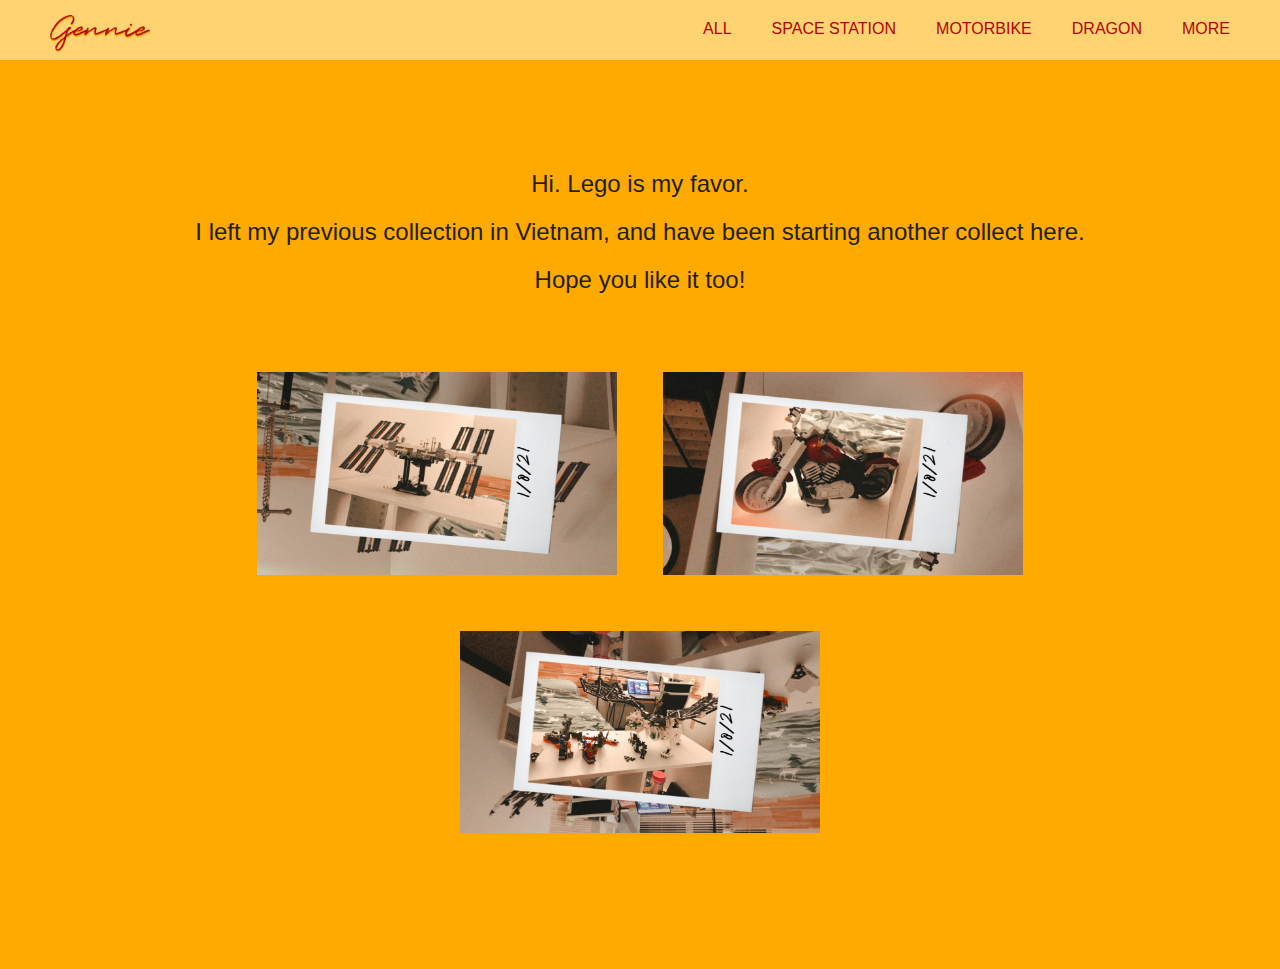
<file: index.html>
<!DOCTYPE html>
<html lang="en">
<head>
  <meta charset="UTF-8">
  <meta name="viewport" content="width=device-width, initial-scale=1.0">
  <title>My Lego Collection</title>
  <link rel="stylesheet" href="style.css">
</head>
<body>
  <nav id="menu">
    <h1 class="logo"> 
      <a href="index.html" class="logo">
        <img src="photos/gennie.PNG" alt="Gennie" width="100px">
      </a>
    </h1>
    <ul>
      <li><a href="index.html">ALL</a></li>
      <li><a href="02_space_station.html">SPACE STATION</a></li>
      <li><a href="03_motorbike.html">MOTORBIKE</a></li>
      <li><a href="04_dragon.html">DRAGON</a></li>
      <li><a href="05_more.html">MORE</a></li>
    </ul>
  </nav>

  <p>
    Hi. Lego is my favor. <br>
    I left my previous collection in Vietnam, and have been starting another collect here. <br>
    Hope you like it too! 
    <br>
    <br>
    <img src="photos/space_station.JPG" alt="Space Station" width="400px">
    <img src="photos/motorbike.JPG" alt="Motorbike" width="400px">
    <img src="photos/dragon.JPG" alt="Dragon" width="400px">
  </p>

</body>
</html>
</file>
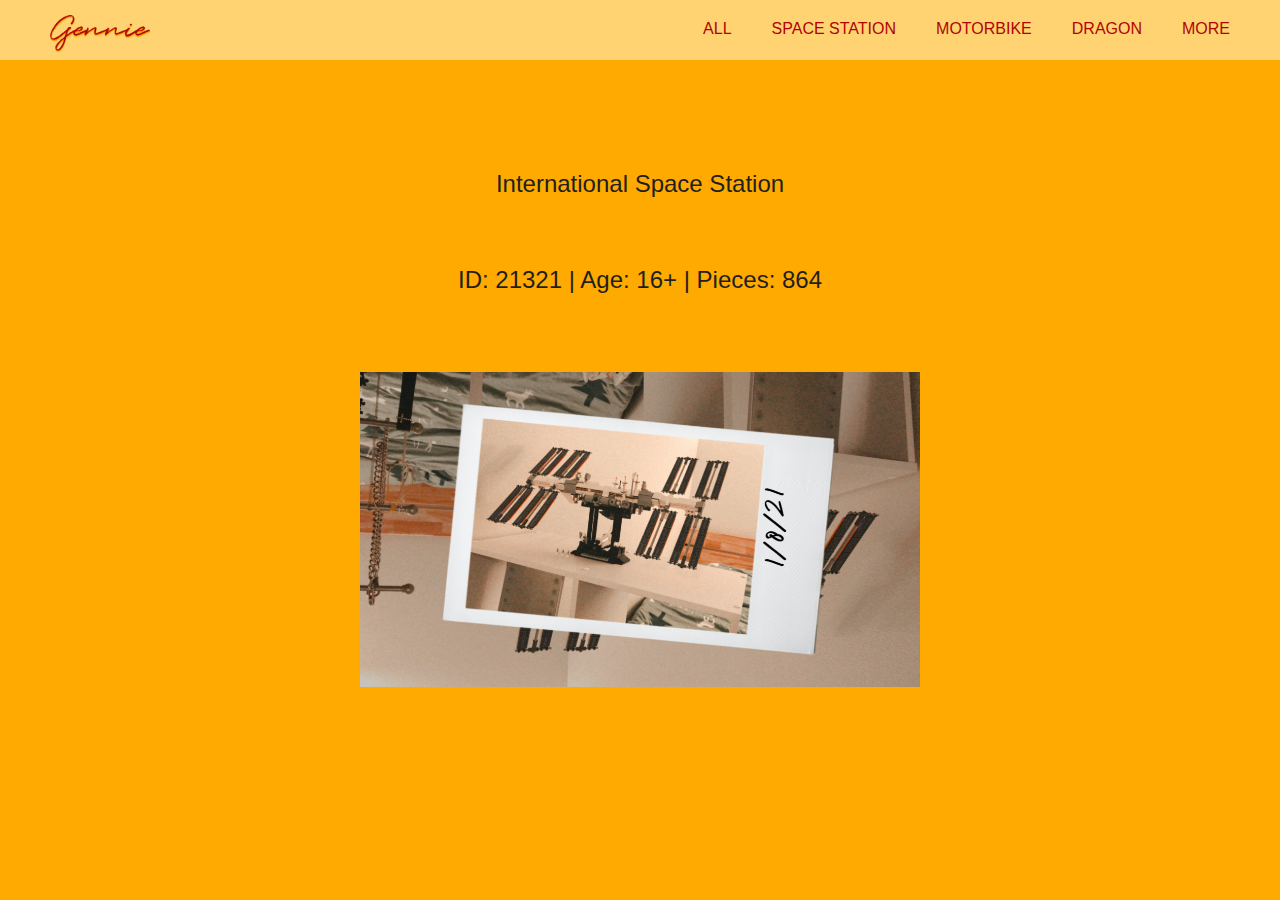
<file: 02_space_station.html>
<!DOCTYPE html>
<html lang="en">
<head>
  <meta charset="UTF-8">
  <meta name="viewport" content="width=device-width, initial-scale=1.0">
  <title>My Lego Collection | Space Station</title>
  <link rel="stylesheet" href="style.css">
</head>
<body>
  <nav id="menu">
    <h1 class="logo"> 
      <a href="index.html" class="logo">
        <img src="photos/gennie.PNG" alt="Gennie" width="100px">
      </a>
    </h1>
    <ul>
      <li><a href="index.html">ALL</a></li>
      <li><a href="02_space_station.html">SPACE STATION</a></li>
      <li><a href="03_motorbike.html">MOTORBIKE</a></li>
      <li><a href="04_dragon.html">DRAGON</a></li>
      <li><a href="05_more.html">MORE</a></li>
    </ul>
  </nav>

  <p>
    International Space Station <br>
    <br>
    ID: 21321 | Age: 16+ | Pieces: 864
    <br>
    <br>
    <img src="photos/space_station.JPG" alt="Space Station" width="600px">
  </p>

</body>
</html>
</file>
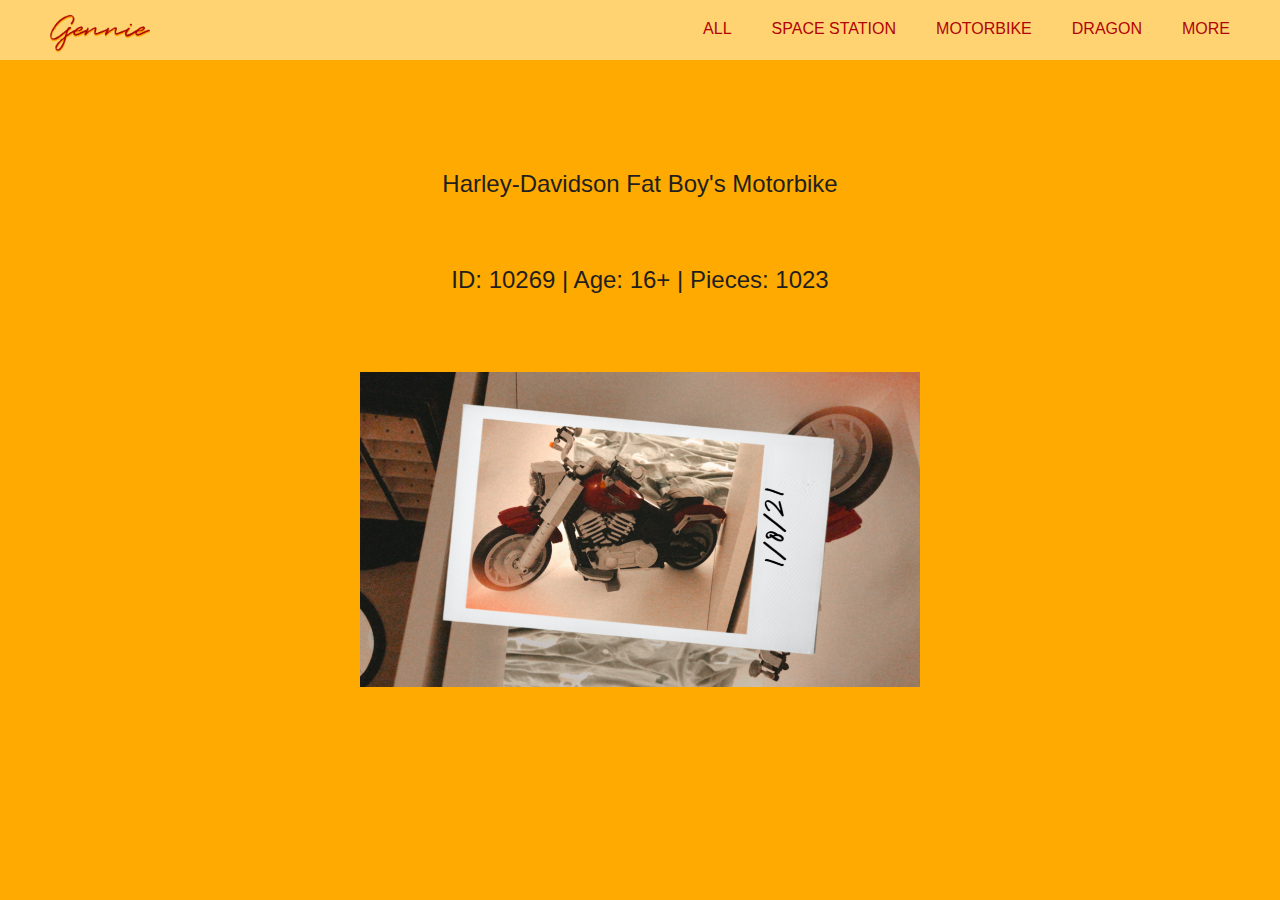
<file: 03_motorbike.html>
<!DOCTYPE html>
<html lang="en">
<head>
  <meta charset="UTF-8">
  <meta name="viewport" content="width=device-width, initial-scale=1.0">
  <title>My Lego Collection | Motorbike</title>
  <link rel="stylesheet" href="style.css">
</head>
<body>
  <nav id="menu">
    <h1 class="logo"> 
      <a href="index.html" class="logo">
        <img src="photos/gennie.PNG" alt="Gennie" width="100px">
      </a>
    </h1>
    <ul>
      <li><a href="index.html">ALL</a></li>
      <li><a href="02_space_station.html">SPACE STATION</a></li>
      <li><a href="03_motorbike.html">MOTORBIKE</a></li>
      <li><a href="04_dragon.html">DRAGON</a></li>
      <li><a href="05_more.html">MORE</a></li>
    </ul>
  </nav>

  <p>
    Harley-Davidson Fat Boy's Motorbike <br>
    <br>
    ID: 10269 | Age: 16+ | Pieces: 1023
    <br>
    <br>
    <img src="photos/motorbike.JPG" alt="Motorbike" width="600px">
  </p>

</body>
</html>
</file>
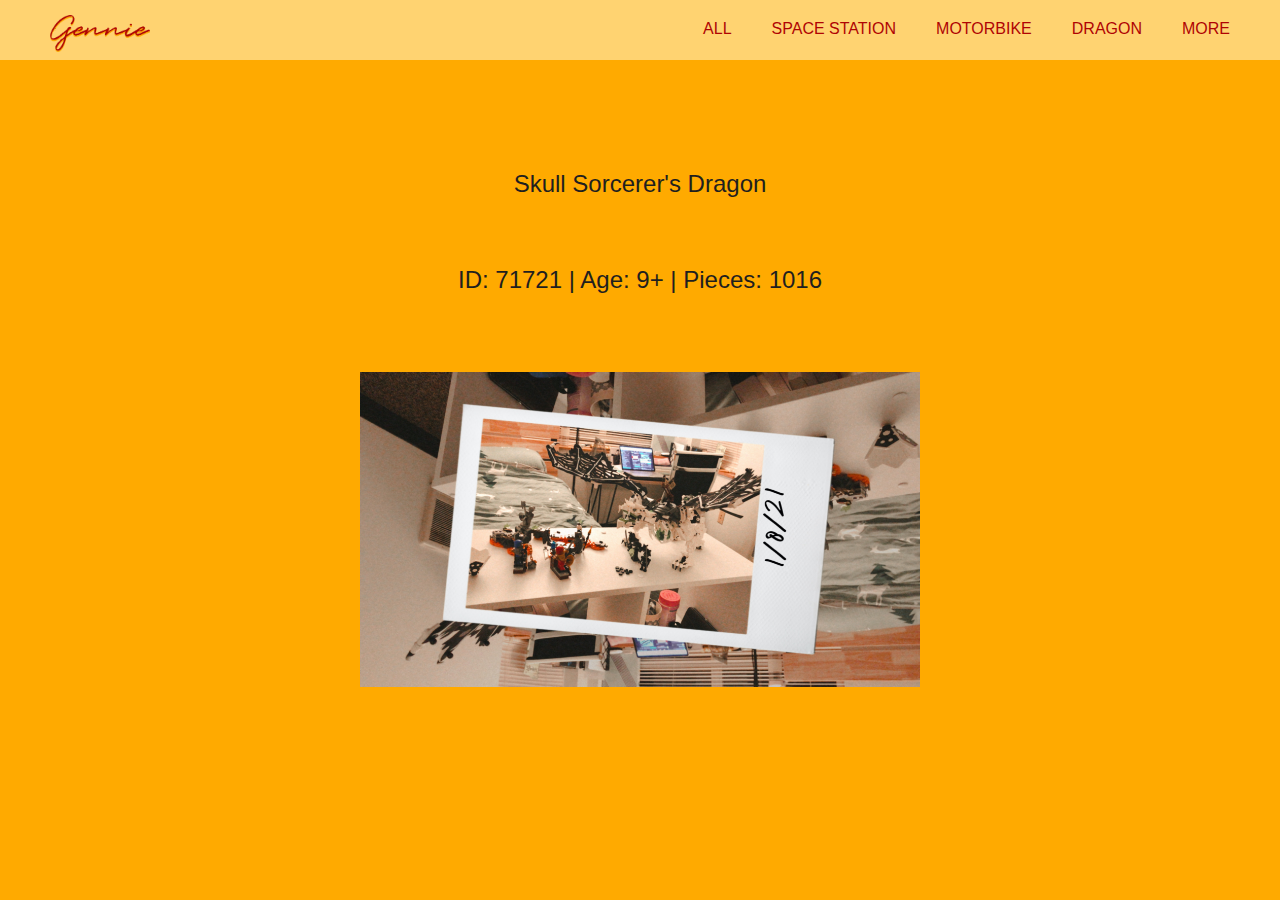
<file: 04_dragon.html>
<!DOCTYPE html>
<html lang="en">
<head>
  <meta charset="UTF-8">
  <meta name="viewport" content="width=device-width, initial-scale=1.0">
  <title>My Lego Collection | Dragon</title>
  <link rel="stylesheet" href="style.css">
</head>
<body>
  <nav id="menu">
    <h1 class="logo"> 
      <a href="index.html" class="logo">
        <img src="photos/gennie.PNG" alt="Gennie" width="100px">
      </a>
    </h1>
    <ul>
      <li><a href="index.html">ALL</a></li>
      <li><a href="02_space_station.html">SPACE STATION</a></li>
      <li><a href="03_motorbike.html">MOTORBIKE</a></li>
      <li><a href="04_dragon.html">DRAGON</a></li>
      <li><a href="05_more.html">MORE</a></li>
    </ul>
  </nav>

  <p>
    Skull Sorcerer's Dragon <br>
    <br>
    ID: 71721 | Age: 9+ | Pieces: 1016
    <br>
    <br>
    <img src="photos/dragon.JPG" alt="Dragon" width="600px">
  </p>

</body>
</html>
</file>
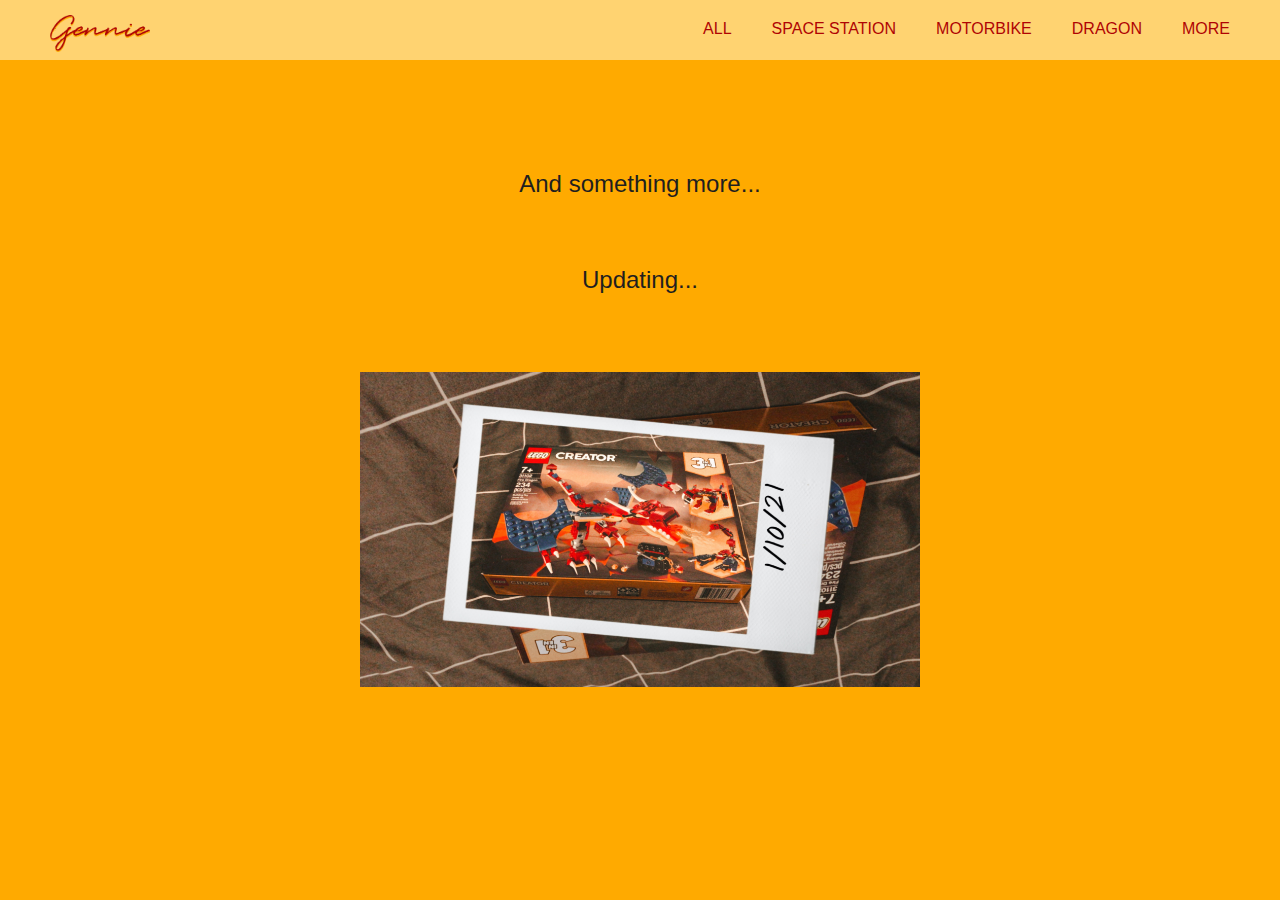
<file: 05_more.html>
<!DOCTYPE html>
<html lang="en">
<head>
  <meta charset="UTF-8">
  <meta name="viewport" content="width=device-width, initial-scale=1.0">
  <title>My Lego Collection | More</title>
  <link rel="stylesheet" href="style.css">
</head>
<body>
  <nav id="menu">
    <h1 class="logo"> 
      <a href="index.html" class="logo">
        <img src="photos/gennie.PNG" alt="Gennie" width="100px">
      </a>
    </h1>
    <ul>
      <li><a href="index.html">ALL</a></li>
      <li><a href="02_space_station.html">SPACE STATION</a></li>
      <li><a href="03_motorbike.html">MOTORBIKE</a></li>
      <li><a href="04_dragon.html">DRAGON</a></li>
      <li><a href="05_more.html">MORE</a></li>
    </ul>
  </nav>

  <p>
    And something more... <br>
    <br>
    Updating...
    <br>
    <br>
    <img src="photos/more.JPG" alt="More" width="600px">
  </p>

</body>
</html>
</file>
<file: style.css>
/* Reset */
* {
  padding: 0;
  margin: 0;
  box-sizing: border-box;
}

/* Main Styling */
body {
  font-family: 'Segoe UI', Tahoma, Geneva, Verdana, sans-serif;
  background-color: #ffaa00;
  color: #1f1f1f;
}
a {
  text-decoration: none;
}

#menu {
  background-color: #ffd371;
  color: #1f1f1f;
  overflow: auto;
}
#menu h1 {
  float: left;
  padding-left: 50px;
  padding-top: 15px;
}
#menu ul {
  float: right;
  list-style: none;
  padding-right: 30px;
}
#menu ul li {
  float: left;
}
#menu ul li a {
  display: block;
  padding: 20px;
  text-align: center;
  color: #af0404;
}
#menu ul li a:hover {
  background-color: #ffaa00;
  color: white;
}

p {
  padding: 100px;
  float: center;
  text-align: center;
  text-justify: center;
  line-height: 2em;
  font-size: 24px;
}
p img {
  padding: 20px;
}
</file>
